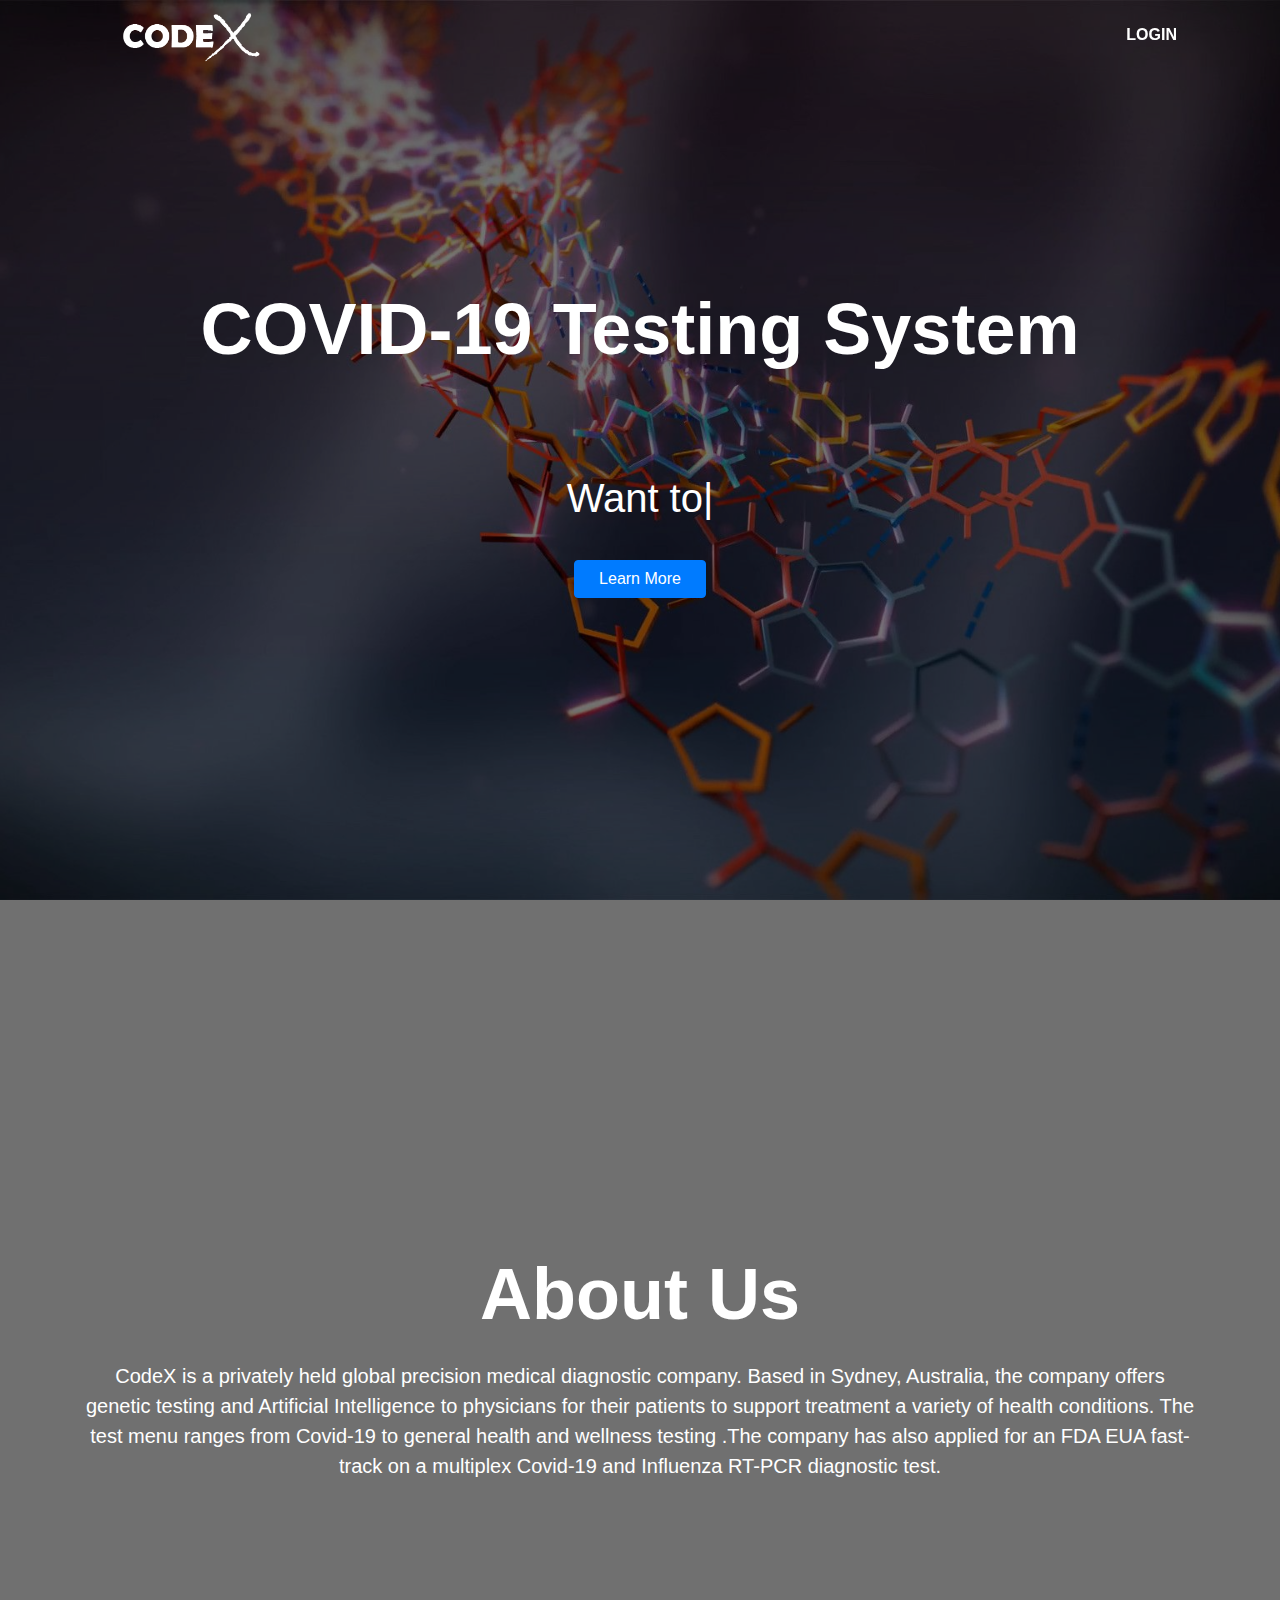
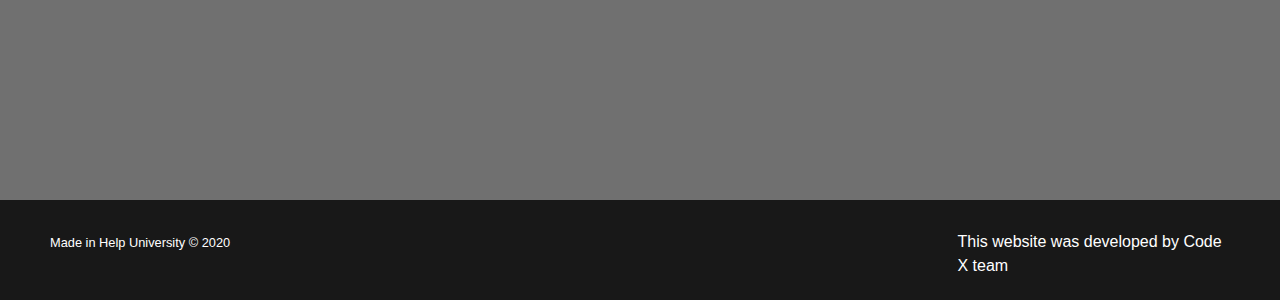
<file: bit216/index.html>
<!DOCTYPE html>
<html lang="en">
<head>

    <!-- Meta charset attribute -->
    <meta charset="utf-8">

    <title>Home</title>

    <!-- Viewports for responsive web design -->
    <meta content="width=device-width, initial-scale=1.0" name="viewport">

    <!-- Define keywords and descriptions that may help from a search engine`s perspective -->
    <meta content="Find The Property" name="keywords">
    <meta content="find the property system" name="description">

    <!-- Favicon -->
    <link href="img/codeX.png" rel="icon">

    <!-- This is a favicon used for Apple device -->
    <link href="img/codeX.png" rel="apple-touch-icon">

    <!-- Bootstrap CSS File -->
    <link href="lib/bootstrap/css/bootstrap.min.css" rel="stylesheet">

    <!-- Libraries CSS Files -->
    <link href="lib/font-awesome/css/font-awesome.min.css" rel="stylesheet">
    <link href="lib/animate/animate.min.css" rel="stylesheet">
    <link href="lib/ionicons/css/ionicons.min.css" rel="stylesheet">
    <link href="lib/owlcarousel/assets/owl.carousel.min.css" rel="stylesheet">
    <link href="lib/lightbox/css/lightbox.min.css" rel="stylesheet">

    <!-- Main Stylesheet File -->
    <link href="css/style.css" rel="stylesheet">

    <script type="text/javascript"> 
        window.history.forward(); 
        function noBack() { 
            window.history.forward(); 
        } 
    </script> 


</head>

<body id="page-top">

<!--/ Nav Bar /-->
<nav class="navbar navbar-b navbar-trans navbar-expand-md fixed-top" id="mainNav">
    <div class="container">
        <img src="img/logo_main.png" style="width:200px;height:70px" class="nav-link js-scroll active" href="#home">
        <button class="navbar-toggler collapsed" type="button" data-toggle="collapse" data-target="#navbarDefault"
                aria-controls="navbarDefault" aria-expanded="false" aria-label="Toggle navigation">
            <span></span>
            <span></span>
            <span></span>
        </button>
        <div class="navbar-collapse collapse justify-content-end" id="navbarDefault">
            <ul class="navbar-nav">
                
                <li class="nav-item">
                    <a class="nav-link js-scroll active" data-toggle="modal" data-target="#loginModal">
                        Login </a>
                </li>
            </ul>
        </div>
    </div>
</nav>
<!--/ Nav End /-->

<!-- The modal for login-->

<div class="modal fade" id="loginModal" tabindex="-1" role="dialog" aria-labelledby="exampleModalLabel"
     aria-hidden="true">
    <div class="modal-dialog" role="document">
        <div class="modal-content">
            <div class="modal-header">
                <h5 class="modal-title" id="exampleModalLabel"><b>Login</b></h5>
                <button type="button" class="close" data-dismiss="modal" aria-label="Close">
                    <span aria-hidden="true">&times;</span>
                </button>
            </div>
            <form method="post" action="CodeLogin.php">
                <div class="modal-body">
                    <div class="form-group">
                        <div>
                            &nbsp;
                        </div>

                        <label class="col-form-label">Username:</label>
                        <input type="text" class="form-control" name="username"/>
                    </div>
                    <div class="form-group">
                        <label class="col-form-label">Password:</label>
                        <input type="password" class="form-control" name="password"/>
                    </div>

                </div>
                <div class="modal-footer">
                    <button type="submit" name="login" class="button button-a button-big button-rouded"><b>Login</b>
                    </button>
                </div>
            </form>
        </div>
    </div>
</div>

<!--/ Intro Skew Star /-->
<!-- To edit typing animation /-->
<div id="home" class="intro route bg-image" style="background-image: url(img/dna.jpg)">
    <div class="overlay-itro"></div>
    <div class="intro-content display-table">
        <div class="table-cell">
            <div class="container">
                <!--<p class="display-6 color-d">Hello, world!</p>-->
                <h1 class="intro-title mb-4">
                    COVID-19 Testing System</h1>

                <br><br><br>
                <p class="intro-subtitle"><span
                        class="text-slider-items">Want to test yourself for COVID-19? </span><strong
                        class="text-slider"></strong></p>
                <p class="pt-3"><a class="btn btn-primary btn js-scroll px-4" href="#about" role="button">Learn More</a>
                </p>
            </div>
        </div>
    </div>
</div>
<!--/ Intro Skew End /-->

<!--/ About Us Page /-->
<div id="about" class="intro route bg-image" style="background-image: url(img/SCBG.jpg)">
    <div class="overlay-itro"></div>
    <div class="intro-content display-table">
        <div class="table-cell">
            <div class="container">
                <!--<p class="display-6 color-d">Hello, world!</p>-->
                <br><br>
                <h1 class="intro-title mb-4">About Us</h1>

                <p class=lead><b>

                    CodeX is a privately held global precision medical diagnostic company. Based in Sydney, Australia,
                    the company offers genetic testing and Artificial Intelligence to physicians for their patients to
                    support treatment a variety of health conditions. The test menu ranges from Covid-19 to general
                    health and wellness testing .The company has also applied for an FDA EUA fast-track on a multiplex
                    Covid-19 and Influenza RT-PCR diagnostic test.
                </b></p>
            </div>
        </div>
    </div>
</div>

<!--/ About Us Page End /-->


<footer id="main-footer">
    <div class="row">
        <div class="col-9">
            <small>Made in Help University &copy; 2020</small>
        </div>

        <div class="col-3">
            <p>This website was developed by Code X team</p>
        </div>

    </div>
</footer>
</section>
<!--/ Section Contact-footer End /-->

<a href="#" class="back-to-top"><i class="fa fa-chevron-up"></i></a>
<div id="preloader"></div>

<!-- JavaScript Libraries -->
<script src="lib/jquery/jquery.min.js"></script>
<script src="lib/jquery/jquery-migrate.min.js"></script>
<script src="lib/popper/popper.min.js"></script>
<script src="lib/bootstrap/js/bootstrap.min.js"></script>
<script src="lib/easing/easing.min.js"></script>
<script src="lib/counterup/jquery.waypoints.min.js"></script>
<script src="lib/counterup/jquery.counterup.js"></script>
<script src="lib/owlcarousel/owl.carousel.min.js"></script>
<script src="lib/lightbox/js/lightbox.min.js"></script>
<script src="lib/typed/typed.min.js"></script>
<!-- Contact Form JavaScript File -->
<script src="contactform/contactform.js"></script>

<!-- Template Main Javascript File -->
<script src="js/main.js"></script>

</body>
</html>
</file>
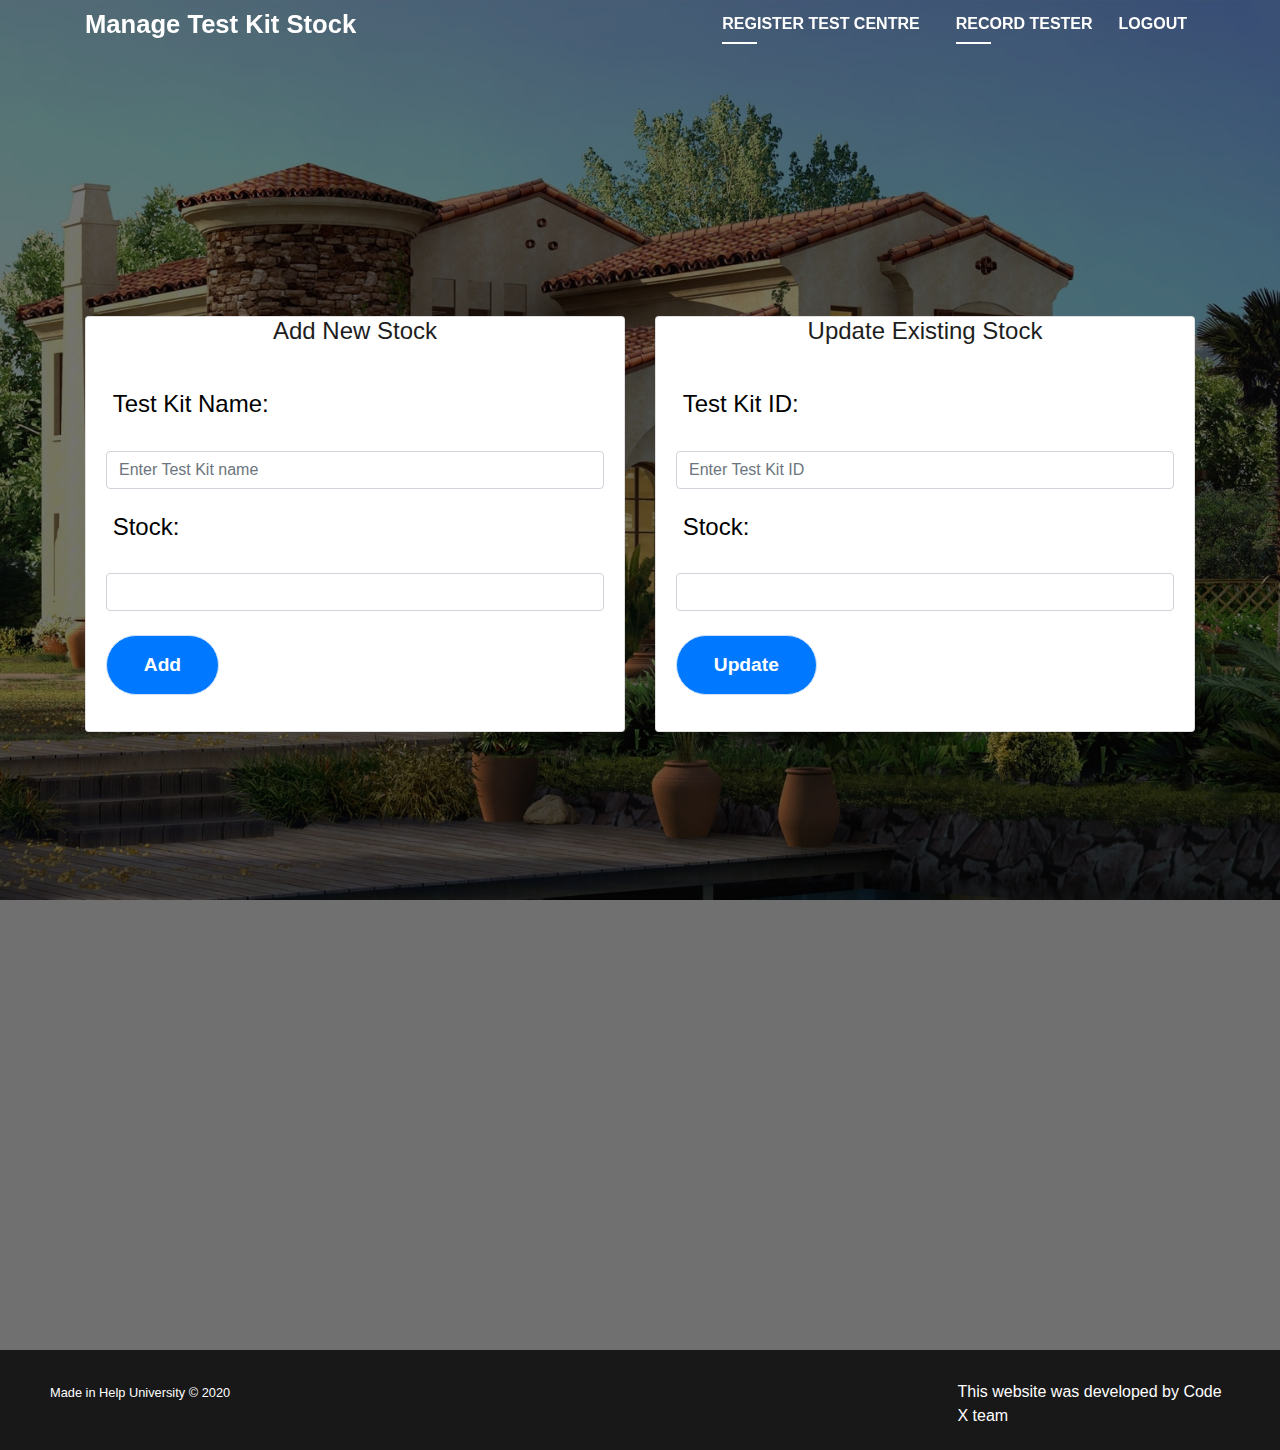
<file: bit216/manageTestKit.html>
<?php
session_start();
$appealRejections = $_SESSION['findUser'];
?>

<!DOCTYPE html>
<html lang="en">
<head>
    <meta charset="utf-8">

    <title>Manage Test Kit Stock</title>
    <meta content="width=device-width, initial-scale=1.0" name="viewport">
    <meta content="" name="keywords">
    <meta content="" name="description">

    <!-- Favicons -->
    <link href="img/favicon.png" rel="icon">
    <link href="img/apple-touch-icon.png" rel="apple-touch-icon">

    <!-- Bootstrap CSS File -->
    <link href="lib/bootstrap/css/bootstrap.min.css" rel="stylesheet">

    <!-- Libraries CSS Files -->
    <link href="lib/font-awesome/css/font-awesome.min.css" rel="stylesheet">
    <link href="lib/animate/animate.min.css" rel="stylesheet">
    <link href="lib/ionicons/css/ionicons.min.css" rel="stylesheet">
    <link href="lib/owlcarousel/assets/owl.carousel.min.css" rel="stylesheet">
    <link href="lib/lightbox/css/lightbox.min.css" rel="stylesheet">

    <!-- Main Stylesheet File -->
    <link href="css/style.css" rel="stylesheet">

</head>

<body id="page-top">

<!--/ Nav Star /-->
<nav class="navbar navbar-b navbar-trans navbar-expand-md fixed-top" id="mainNav">
    <div class="container">
        <a class="navbar-brand js-scroll" href="manageTestKit.html">Manage Test Kit Stock</a>
        <button class="navbar-toggler collapsed" type="button" data-toggle="collapse" data-target="#navbarDefault"
                aria-controls="navbarDefault" aria-expanded="false" aria-label="Toggle navigation">
            <span></span>
            <span></span>
            <span></span>
        </button>
        <div class="navbar-collapse collapse justify-content-end" id="navbarDefault">
            <ul class="navbar-nav">
                <li class="nav-item">
                    <a class="nav-link active" href="registerTestCentre.php">Register Test Centre</a>
                </li>
                <li class="nav-item dropdown">
                    <a class="nav-link active" href="recordTester.html">Record Tester</a>
                </li>
                <a class="nav-link" href="index.html"><span class="sr-only"></span>Logout</a>
                </li>

            </ul>
        </div>
    </div>
</nav>

<div id="home" class="intro2 route bg-image" style="background-image: url(img/House_Bg.jpg)">


    <div class="overlay-itro"></div>
    <div class="container">
        <div class="row">
            <div class="col-1"></div>
            <div class="col-10">

                <blockquote class="blockquote text-center">
                    <b style="font-size:500%; text-align: center; visibility: hidden">Manage Test Kit Stock</b>
                </blockquote>
            </div>
        </div>
    </div>


    <div class="container">

        <div class="row">
            <div class="col-md-6">
                <div class="card">
                    <h4 style="text-align: center">Add New Stock</h4>
                    <div class="card-body">
                        <p class="card-text">
                        <form method="POST" action="CodeManage.php">
                            <h4 style="color:black;"> &nbsp;Test Kit Name:</h4><br>
                            <input type="text" class="form-control" id=testKitName name="testKitName"
                                   placeholder="Enter Test Kit name" required/>
                            <br>
                            <h4 style="color:black;"> &nbsp;Stock:</h4><br>
                            <input type="number" class="form-control" id=testKitStock name="testKitStock"
                                   required/>
                            <br>
                        <button type="submit" id="add" name="add" value="add" class="button button-a button-big button-rouded"><b>Add</b></button>
                        </form>
                        </p>
                    </div>
                </div>
            </div>

            <div class="col-6">
                <div class="card">
                    <h4 style="text-align: center">Update Existing Stock</h4>
                    <div class="card-body">
                        <p class="card-text">
                        <form method="POST" action="CodeManage.php">
                            <h4 style="color:black;"> &nbsp;Test Kit ID:</h4><br>
                            <input type="text" class="form-control" id=testKitID name="testKitID"
                                   placeholder="Enter Test Kit ID" required/>
                            <br>
                            <h4 style="color:black;"> &nbsp;Stock:</h4><br>
                            <input type="number" class="form-control" id=testKitStock name="testKitStock"
                                   required/>
                            <br>
                        <button type="submit" name="update" id="update" value="update" class="button button-a button-big button-rouded"><b>Update</b></button>
                        </form>
                        </p>
                    </div>
                </div>
            </div>
        </div>

    </div>
</div>


<script src="lib/jquery/jquery.min.js"></script>
<script src="lib/jquery/jquery-migrate.min.js"></script>
<script src="lib/popper/popper.min.js"></script>
<script src="lib/bootstrap/js/bootstrap.min.js"></script>
<script src="lib/easing/easing.min.js"></script>
<script src="lib/counterup/jquery.waypoints.min.js"></script>
<script src="lib/counterup/jquery.counterup.js"></script>
<script src="lib/owlcarousel/owl.carousel.min.js"></script>
<script src="lib/lightbox/js/lightbox.min.js"></script>
<script src="lib/typed/typed.min.js"></script>
<!-- Contact Form JavaScript File -->
<script src="contactform/contactform.js"></script>

<!-- Template Main Javascript File -->
<script src="js/main.js"></script>
<!-- JavaScript Confirm-->
<script type="text/javascript">
    function fnConfirm() {
        var objAddress = document.getElementById("address");

        if (objAddress.value == "") {
            alert("Enter Test Centre Name..!!");
            objMonthlyRequired.focus();
            return false;
        } else {
            alert("Succeed to set up New Residence")
        }

    }
</script>

<footer id="main-footer">
    <div class="row">
        <div class="col-9">
            <small>Made in Help University &copy; 2020</small>
        </div>

        <div class="col-3">
            <p>This website was developed by Code X team</p>
        </div>

    </div>
</footer>


</body>
</html>
</file>
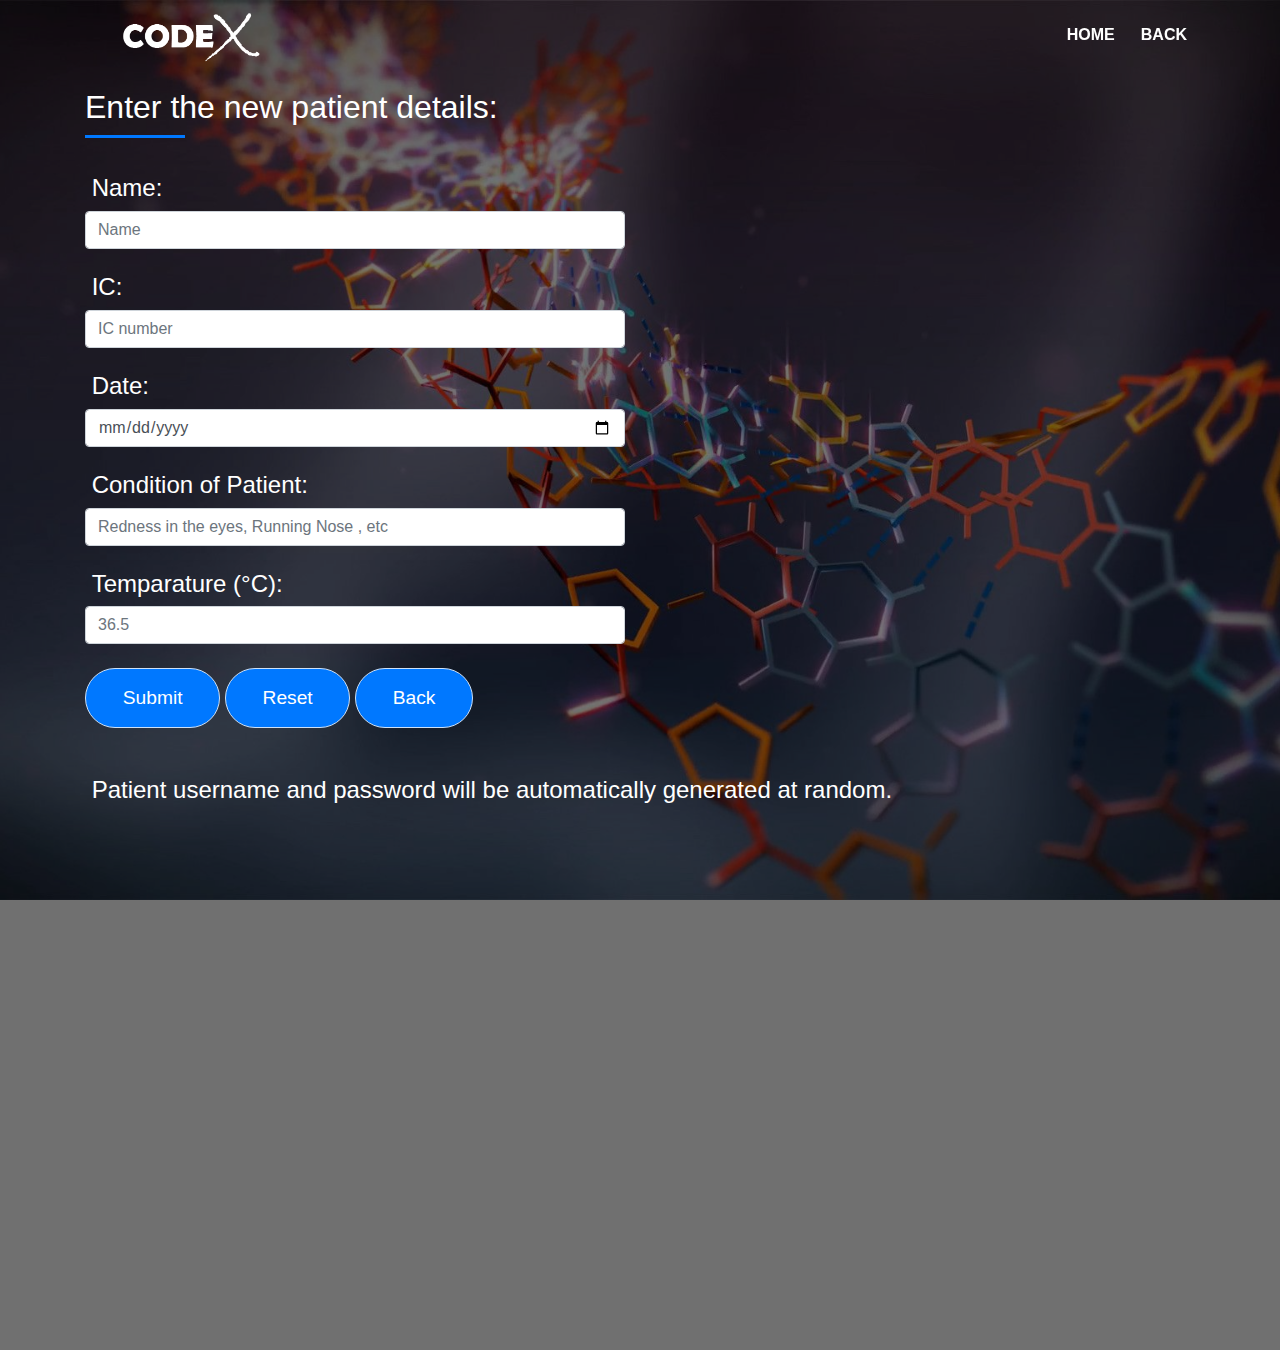
<file: bit216/recordNewTest.html>
<!DOCTYPE html>
<html lang="en">
<head>
  <meta charset="utf-8">
  
  <title>Record New Test</title>
  <meta content="width=device-width, initial-scale=1.0" name="viewport">
  <meta content="" name="keywords">
  <meta content="" name="description">

  <!-- Favicons -->
  <link href="img/favicon.png" rel="icon">
  <link href="img/apple-touch-icon.png" rel="apple-touch-icon">

  <!-- Bootstrap CSS File -->
  <link href="lib/bootstrap/css/bootstrap.min.css" rel="stylesheet">

  <!-- Libraries CSS Files -->
  <link href="lib/font-awesome/css/font-awesome.min.css" rel="stylesheet">
  <link href="lib/animate/animate.min.css" rel="stylesheet">
  <link href="lib/ionicons/css/ionicons.min.css" rel="stylesheet">
  <link href="lib/owlcarousel/assets/owl.carousel.min.css" rel="stylesheet">
  <link href="lib/lightbox/css/lightbox.min.css" rel="stylesheet">

  <!-- Main Stylesheet File -->
  <link href="css/style.css" rel="stylesheet">

</head>

<body id="page-top">

  <!--/ Nav Star /-->
  <nav class="navbar navbar-b navbar-trans navbar-expand-md fixed-top" id="mainNav">
    <div class="container">
      <img src="img/logo_main.png" style="width:200px;height:70px" class="nav-link js-scroll active" href="#home">
      <button class="navbar-toggler collapsed" type="button" data-toggle="collapse" data-target="#navbarDefault"
        aria-controls="navbarDefault" aria-expanded="false" aria-label="Toggle navigation">
        <span></span>
        <span></span>
        <span></span>
      </button>
      <div class="navbar-collapse collapse justify-content-end" id="navbarDefault">
        <ul class="navbar-nav">
          <li class="nav-item">
            <a class="nav-link active" href="index.html">Home</a>
          </li>
         
        <a class="nav-link" href="testerInterface.html"><span class="sr-only"></span>Back</a>
              </li>

          </ul>
      </div>
    </div>
  </nav>
  
  <div id="home" class="intro2 route bg-image" style="background-image: url(img/dna.jpg)">


    <div class="overlay-itro"></div>
   
        
              <div class="container">
                
      <div class="row">
        <div class="col-sm-12">
          <div class="contact-mf">
            <!--<div id="contact" class="box-shadow-full">-->
              <div class="row">
                <div class="col-md-6">
                  <div class="title-box-2">
                    <br>
                    <h5 style="color:white;" class="title-left">
                      Enter the new patient details:
                    </h5>
                  </div>
                  <form method="POST" action="addNewResidence.php">
                      	<h4 style="color:white;"> &nbsp;Name:</h4>
                      	<input type="text"  class="form-control" id=patientName name="patientName" placeholder="Name"  required/>

                    	<br>
                 		<h4 style="color:white;"> &nbsp;IC:</h4>
                        <input type="text"  class="form-control" id=ic name="ic" placeholder="IC number" size="12" required/>
                      	
                        <br>
                 		<h4 style="color:white;"> &nbsp;Date:</h4>
                 		<input type="date" class="form-control" id="date" name="date" required/>

                        
                        <br>
                        <h4 style="color:white;"> &nbsp;Condition of Patient:</h4>
                        <input type="text"  class="form-control" id=condition name="condition" placeholder="Redness in the eyes, Running Nose , etc"   required/>

                        <br>
                        <h4 style="color:white;"> &nbsp;Temparature (°C):</h4>
                        <input type="text"  class="form-control" id=temparature name="temparature" placeholder="36.5"  required/>

                        <br>
                        <input type="submit" name="submit" value="Submit"  onclick=fnConfirm() id="generate" class="button button-a button-big button-rouded">

                        <input type="reset" value="Reset" class="button button-a button-big button-rouded">
                        	
                        <a onClick="history.go(-1)"type="back"  class="button button-a button-big button-rouded">Back</a>
                    </form>
                      </div>
                    </div>
                  </div>
                  <br><br>
                  <h4 style="color:white;"> &nbsp;Patient username and password will be automatically generated at random.</h4>
                </div>
              </div>
            </div>
          </div>
        </div>



  <!-- JavaScript Libraries -->
  <script src="lib/jquery/jquery.min.js"></script>
  <script src="lib/jquery/jquery-migrate.min.js"></script>
  <script src="lib/popper/popper.min.js"></script>
  <script src="lib/bootstrap/js/bootstrap.min.js"></script>
  <script src="lib/easing/easing.min.js"></script>
  <script src="lib/counterup/jquery.waypoints.min.js"></script>
  <script src="lib/counterup/jquery.counterup.js"></script>
  <script src="lib/owlcarousel/owl.carousel.min.js"></script>
  <script src="lib/lightbox/js/lightbox.min.js"></script>
  <script src="lib/typed/typed.min.js"></script>
  <!-- Contact Form JavaScript File -->
  <script src="contactform/contactform.js"></script>

  <!-- Template Main Javascript File -->
  <script src="js/main.js"></script>
  <!-- JavaScript Confirm-->
  <script type="text/javascript">
  function fnConfirm(){
    var objAddress = document.getElementById("address");
    var objNumUnits = document.getElementById("numUnits");
    var objSizePerUnit = document.getElementById("sizePerUnit");
    var objMonthlyRental = document.getElementById("monthlyRental");

    if(objAddress.value == ""){
        alert("Enter the Address..!!");
        objMonthlyRequired.focus();
        return false;
    }
    else if(objNumUnits.value == ""){
        alert("Enter the Num Units..!!");
        objYearlyRequired.focus();
        return false;
    }
    else if(objSizePerUnit.value == ""){
        alert("Enter the Size Per Unit..!!");
        objYearlyRequired.focus();
        return false;
    }
    else if(objMonthlyRental.value == ""){
        alert("Enter the Monthly Rental..!!");
        objMonthlyRental.focus();
        return false;
    }
    else{
      alert("Succeed to set up New Residence")
    }
   
  }
  </script>



</body>
</html>
</file>
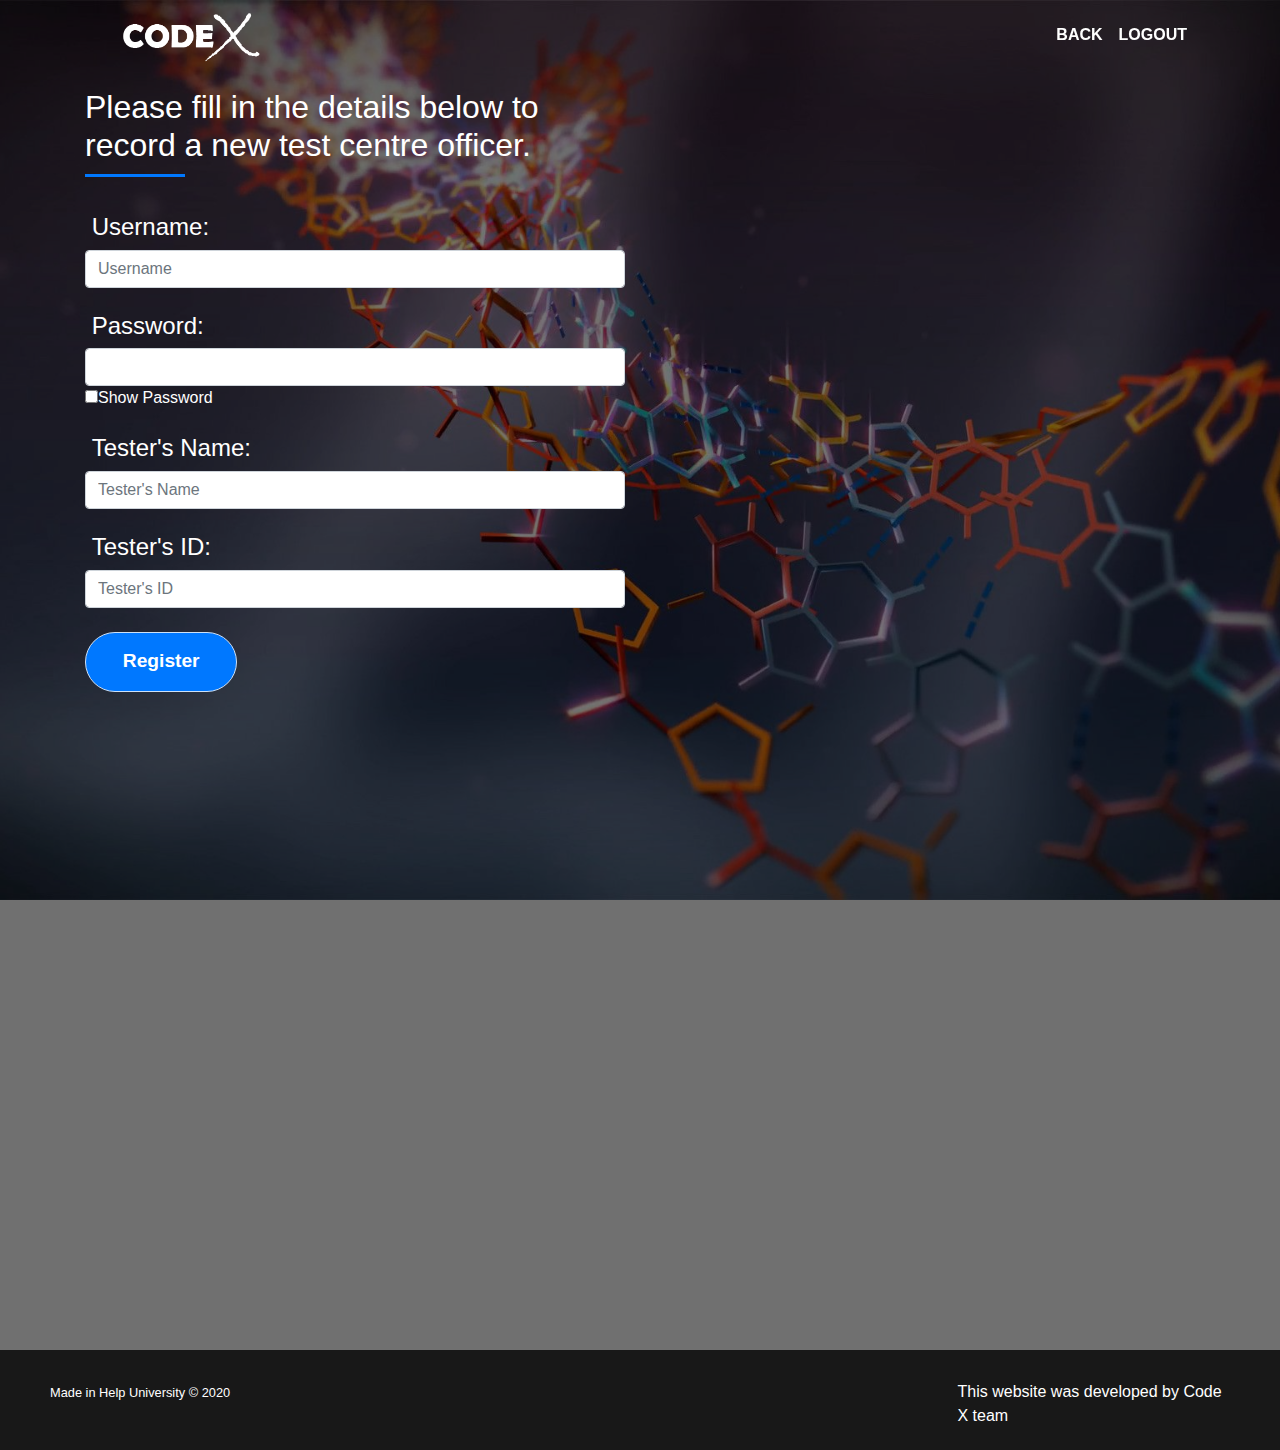
<file: bit216/recordTester.html>
<?php
session_start();
?>

<!DOCTYPE html>
<html lang="en">
<head>
    <meta charset="utf-8">

    <title>Record New Tester</title>
    <meta content="width=device-width, initial-scale=1.0" name="viewport">
    <meta content="" name="keywords">
    <meta content="" name="description">

    <!-- Favicons -->
    <link href="img/codeX.png" rel="icon">
    <link href="img/codeX.png" rel="apple-touch-icon">

    <!-- Bootstrap CSS File -->
    <link href="lib/bootstrap/css/bootstrap.min.css" rel="stylesheet">

    <!-- Libraries CSS Files -->
    <link href="lib/font-awesome/css/font-awesome.min.css" rel="stylesheet">
    <link href="lib/animate/animate.min.css" rel="stylesheet">
    <link href="lib/ionicons/css/ionicons.min.css" rel="stylesheet">
    <link href="lib/owlcarousel/assets/owl.carousel.min.css" rel="stylesheet">
    <link href="lib/lightbox/css/lightbox.min.css" rel="stylesheet">

    <!-- Main Stylesheet File -->
    <link href="css/style.css" rel="stylesheet">

    <script type="text/javascript"> 
        window.history.forward(); 
        function noBack() { 
            window.history.forward(); 
        } 
    </script> 

    <script>
        function myFunction() {
          var x = document.getElementById("password");
          if (x.type === "password") {
            x.type = "text";
          } else {
            x.type = "password";
          }
        }
        </script>

</head>

<body id="page-top">

<!--/ Nav Star /-->
<nav class="navbar navbar-b navbar-trans navbar-expand-md fixed-top" id="mainNav">
    <div class="container">
        <img src="img/logo_main.png" style="width:200px;height:70px" class="nav-link js-scroll active" href="#home">
        <button class="navbar-toggler collapsed" type="button" data-toggle="collapse" data-target="#navbarDefault"
                aria-controls="navbarDefault" aria-expanded="false" aria-label="Toggle navigation">
            <span></span>
            <span></span>
            <span></span>
        </button>
        <div class="navbar-collapse collapse justify-content-end" id="navbarDefault">
            <ul class="navbar-nav">
                
                <li>
                <a class="nav-link" href="managerInterface.php"><span class="sr-only"></span>Back</a>
                </li>
                <li>
                <a class="nav-link" href="logout.php"><span class="sr-only"></span>Logout</a>
                </li>

            </ul>
        </div>
    </div>
</nav>

<div id="home" class="intro2 route bg-image" style="background-image: url(img/dna.jpg)">


    <div class="overlay-itro"></div>


    <div class="container">

        <div class="row">
            <div class="col-sm-12">
                <div class="contact-mf">
                    <!--<div id="contact" class="box-shadow-full">-->
                    <div class="row">
                        <div class="col-md-6">
                            <div class="title-box-2">
                                <br>
                                <h5 style="color:white;" class="title-left">
                                    Please fill in the details below to record a new test centre officer.
                                </h5>
                            </div>
                            <form method="POST" action="CodeRecordOfficer.php">
                                <h4 style="color:white;"> &nbsp;Username:</h4>
                                <input type="text" class="form-control" id=username name="username"
                                       placeholder="Username" required/>
                                <br>
                                <h4 style="color:white;"> &nbsp;Password:</h4>
                                <input type="password" minlength="8" class="form-control" id=password name="password"
                                       required/>

                                       <input type="checkbox" onclick="myFunction()">Show Password</input>

                                       <br>
                                <br>
                                <h4 style="color:white;"> &nbsp;Tester's Name:</h4>
                                <input type="text" class="form-control" id=name name="name"
                                       placeholder="Tester's Name" required/>
                                <br>
                                <h4 style="color:white;"> &nbsp;Tester's ID:</h4>
                                <input type="text" class="form-control" id=id name="id"
                                       placeholder="Tester's ID" minlength="10" maxlength="12" required/>
                                <br>

                                <button type="submit" id="register" name="register"
                                        class="button button-a button-big button-rouded"><b>Register</b></button>
                            </form>
                        </div>
                    </div>
                </div>
            </div>
        </div>
    </div>
</div>
</div>

<!-- JavaScript Libraries -->
<script src="lib/jquery/jquery.min.js"></script>
<script src="lib/jquery/jquery-migrate.min.js"></script>
<script src="lib/popper/popper.min.js"></script>
<script src="lib/bootstrap/js/bootstrap.min.js"></script>
<script src="lib/easing/easing.min.js"></script>
<script src="lib/counterup/jquery.waypoints.min.js"></script>
<script src="lib/counterup/jquery.counterup.js"></script>
<script src="lib/owlcarousel/owl.carousel.min.js"></script>
<script src="lib/lightbox/js/lightbox.min.js"></script>
<script src="lib/typed/typed.min.js"></script>
<!-- Contact Form JavaScript File -->
<script src="contactform/contactform.js"></script>

<!-- Template Main Javascript File -->
<script src="js/main.js"></script>


<footer id="main-footer">
    <div class="row">
        <div class="col-9">
            <small>Made in Help University &copy; 2020</small>
        </div>

        <div class="col-3">
            <p>This website was developed by Code X team</p>
        </div>

    </div>
</footer>


</body>
</html>
</file>
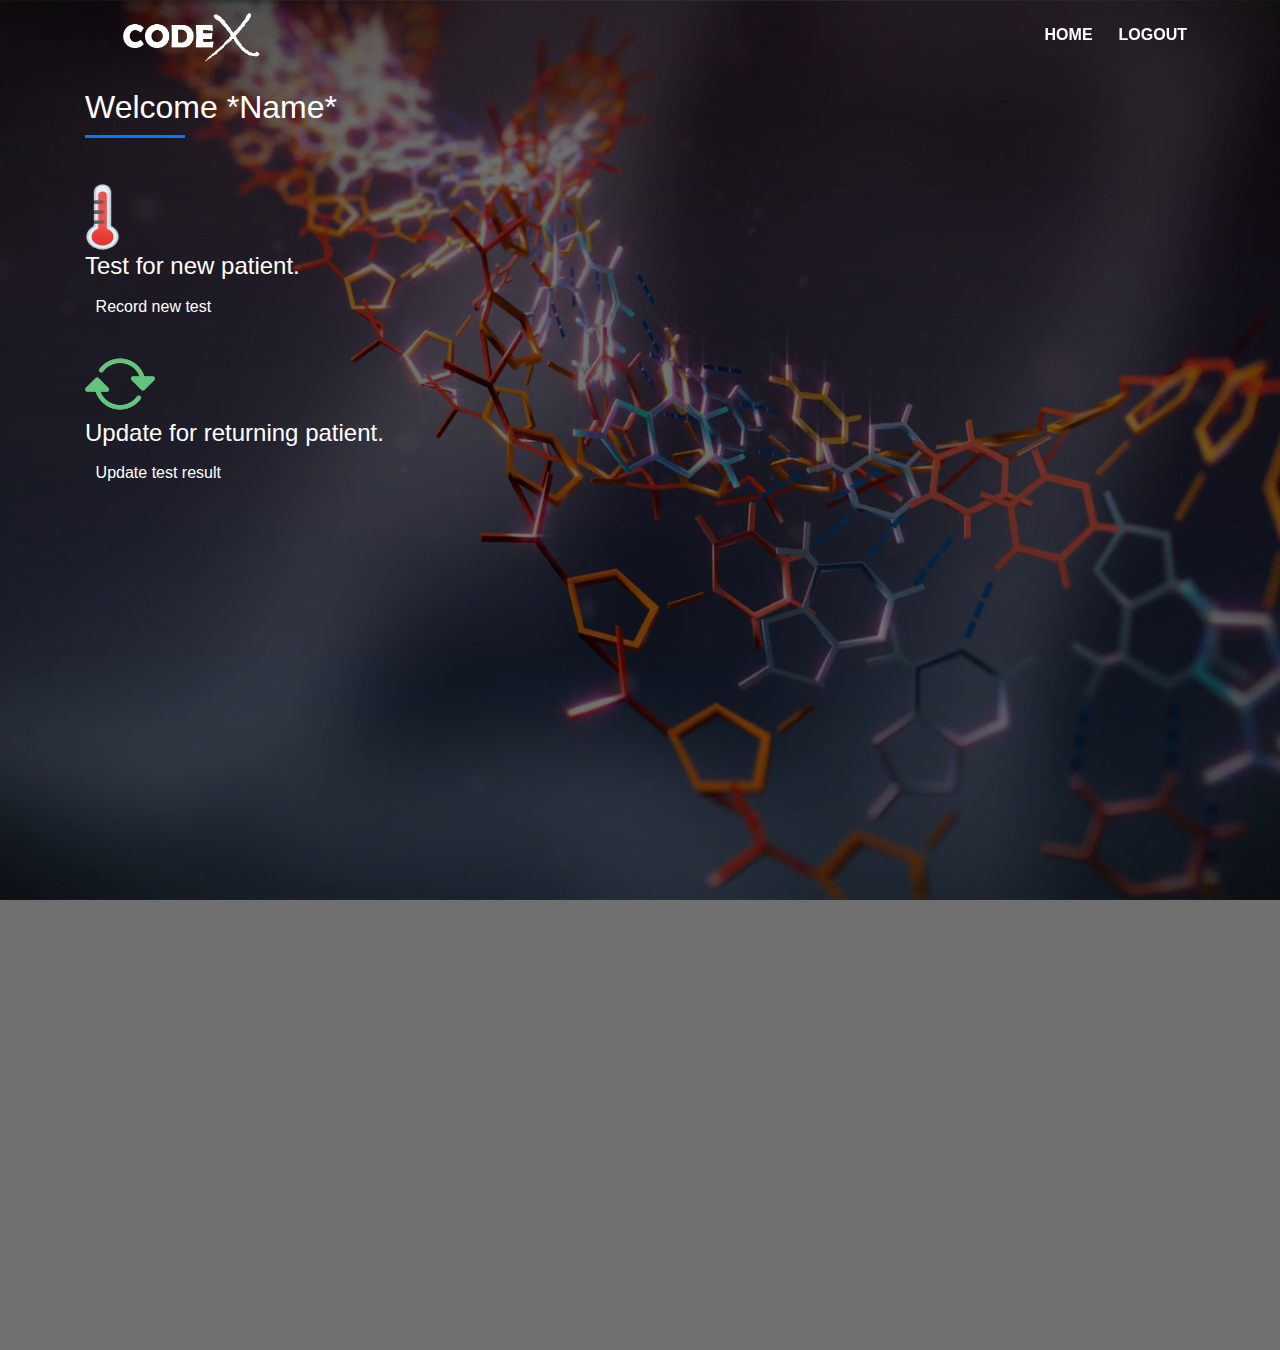
<file: bit216/testerInterface.html>
<!DOCTYPE html>
<html lang="en">
<head>
  <meta charset="utf-8">
  
  <title>Tester Interface</title>
  <meta content="width=device-width, initial-scale=1.0" name="viewport">
  <meta content="" name="keywords">
  <meta content="" name="description">

  <!-- Favicons -->
  <link href="img/favicon.png" rel="icon">
  <link href="img/apple-touch-icon.png" rel="apple-touch-icon">

  <!-- Bootstrap CSS File -->
  <link href="lib/bootstrap/css/bootstrap.min.css" rel="stylesheet">

  <!-- Libraries CSS Files -->
  <link href="lib/font-awesome/css/font-awesome.min.css" rel="stylesheet">
  <link href="lib/animate/animate.min.css" rel="stylesheet">
  <link href="lib/ionicons/css/ionicons.min.css" rel="stylesheet">
  <link href="lib/owlcarousel/assets/owl.carousel.min.css" rel="stylesheet">
  <link href="lib/lightbox/css/lightbox.min.css" rel="stylesheet">

  <!-- Main Stylesheet File -->
  <link href="css/style.css" rel="stylesheet">

</head>

<body id="page-top">

  <!--/ Nav Star /-->
  <nav class="navbar navbar-b navbar-trans navbar-expand-md fixed-top" id="mainNav">
    <div class="container">
      <img src="img/logo_main.png" style="width:200px;height:70px" class="nav-link js-scroll active" href="#home">
      <button class="navbar-toggler collapsed" type="button" data-toggle="collapse" data-target="#navbarDefault"
        aria-controls="navbarDefault" aria-expanded="false" aria-label="Toggle navigation">
        <span></span>
        <span></span>
        <span></span>
      </button>
      <div class="navbar-collapse collapse justify-content-end" id="navbarDefault">
        <ul class="navbar-nav">
          <li class="nav-item">
            <a class="nav-link active" href="index.html">Home</a>
          </li>
         
        <a class="nav-link" href="index.html"><span class="sr-only"></span>Logout</a>
              </li>

          </ul>
      </div>
    </div>
  </nav>
  
  <div id="home" class="intro2 route bg-image" style="background-image: url(img/dna.jpg)">


    <div class="overlay-itro"></div>
   
        
              <div class="container">
                
      <div class="row">
        <div class="col-sm-12">
          <div class="contact-mf">
            <!--<div id="contact" class="box-shadow-full">-->
              <div class="row">
                <div class="col-md-6">
                  <div class="title-box-2">
                    <br>
                    <h5 style="color:white;" class="title-left">
                      Welcome *Name*
                    </h5>
                    <br><br>
                    <img src="img/thermometer.png" style="width:35px;height:70px">
                    <h4 style="color: white; ">Test for new patient.</h4>
                    <a href="recordNewTest.html" class="button"> Record new test </a>

                    <br><br>
                    <img src="img/update.png" style="width:70px;height:70px">
                    <h4 style="color: white; ">Update for returning patient.</h4>
                    <a href="recordNewTest.html" class="button"> Update test result</a>
                 		 </div>
                      </div>
                    </div>
                  </div>
                  <br><br>
                  <h4 style="color:white;"> </h4>




                </div>
              </div>
            </div>
          </div>
        </div>



  <!-- JavaScript Libraries -->
  <script src="lib/jquery/jquery.min.js"></script>
  <script src="lib/jquery/jquery-migrate.min.js"></script>
  <script src="lib/popper/popper.min.js"></script>
  <script src="lib/bootstrap/js/bootstrap.min.js"></script>
  <script src="lib/easing/easing.min.js"></script>
  <script src="lib/counterup/jquery.waypoints.min.js"></script>
  <script src="lib/counterup/jquery.counterup.js"></script>
  <script src="lib/owlcarousel/owl.carousel.min.js"></script>
  <script src="lib/lightbox/js/lightbox.min.js"></script>
  <script src="lib/typed/typed.min.js"></script>
  <!-- Contact Form JavaScript File -->
  <script src="contactform/contactform.js"></script>

  <!-- Template Main Javascript File -->
  <script src="js/main.js"></script>
  <!-- JavaScript Confirm-->
  <script type="text/javascript">
  function fnConfirm(){
    var objAddress = document.getElementById("address");
    var objNumUnits = document.getElementById("numUnits");
    var objSizePerUnit = document.getElementById("sizePerUnit");
    var objMonthlyRental = document.getElementById("monthlyRental");

    if(objAddress.value == ""){
        alert("Enter the Address..!!");
        objMonthlyRequired.focus();
        return false;
    }
    else if(objNumUnits.value == ""){
        alert("Enter the Num Units..!!");
        objYearlyRequired.focus();
        return false;
    }
    else if(objSizePerUnit.value == ""){
        alert("Enter the Size Per Unit..!!");
        objYearlyRequired.focus();
        return false;
    }
    else if(objMonthlyRental.value == ""){
        alert("Enter the Monthly Rental..!!");
        objMonthlyRental.focus();
        return false;
    }
    else{
      alert("Succeed to set up New Residence")
    }
   
  }
  </script>



</body>
</html>
</file>
<file: bit216/css/style.css>
/*
  Theme Name: DevFolio
  Theme URL: https://bootstrapmade.com/devfolio-bootstrap-portfolio-html-template/
  Author: BootstrapMade.com
  License: https://bootstrapmade.com/license/
*/

/*======================================
//--//-->   STYLES GENERALES
======================================*/

body {
  background-color: #f5f5f5;
  color: #4e4e4e;
}

h1,
h2,
h3,
h4,
h5,
h6 {
  color: #1e1e1e;
}

a {
  color: #FFFFFF;
  transition: all 0.5s ease-in-out;
}

a:hover {
  color: #fffb00;
  text-decoration: none;
  transition: all 0.5s ease-in-out;
}

textarea {
    width: 300px;
    height: 300px;
}

.p-r {
  position: relative;
}

.color-a {
  color: #0078ff;
}

.color-d {
  color: #f5f5f5;
}

.color-text-a {
  color: #4e4e4e;
}

.box-shadow,
.paralax-mf,
.service-box,
.work-box,
.card-blog {
  box-shadow: 0 13px 8px -10px rgba(0, 0, 0, 0.1);
}

.box-shadow-a,
.button:hover {
  box-shadow: 0 0 0 4px #cde1f8;
}

.display-5 {
  font-size: 2.5rem;
  font-weight: 300;
  line-height: 1.1;
}

.display-6 {
  font-size: 2rem;
  font-weight: 300;
  line-height: 1.1;
}

.avatar {
  width: 32px;
  height: 32px;
  margin-right: 4px;
  overflow: hidden;
}


.bg-image {
  background-repeat: no-repeat;
  background-attachment: fixed;
  background-size: cover;
  background-position: center center;
}

.overlay-mf {
  background-color: #813a11;
}

.overlay-mf {
  position: absolute;
  top: 0;
  left: 0px;
  padding: 0;
  height: 100%;
  width: 100%;
  opacity: .7;
}

.paralax-mf {
  position: relative;
  padding: 8rem 0;
}

.display-table {
  width: 100%;
  height: 100%;
  display: table;
}

.table-cell {
  display: table-cell;
  vertical-align: middle;
}

/*--/ Sections /--*/

.sect-4 {
  padding: 4rem 0;
}

.sect-pt4 {
  padding-top: 4rem;
}

.sect-mt4 {
  margin-top: 4rem;
}

/*--/ Title s /--*/

.title-s {
  font-weight: 600;
  color: #1e1e1e;
  font-size: 1.1rem;
}

/*--/ Title A /--*/

.title-box {
  margin-bottom: 4rem;
}

#largeInput
{
    height:200px;
    font-size:14pt;
}

.title-a {
  font-size: 3rem;
  font-weight: bold;
  text-transform: uppercase;
}

.subtitle-a {
  color: #4e4e4e;
}

.line-mf {
  width: 40px;
  height: 5px;
  background-color: #0078ff;
  margin: 0 auto;
}

/*--/ Title Left /--*/

.title-box-2 {
  margin-bottom: 3rem;
}

.title-left {
  font-size: 2rem;
  position: relative;
}

.title-left:before {
  content: '';
  position: absolute;
  height: 3px;
  background-color: #0078ff;
  width: 100px;
  bottom: -12px;
}

/*------/ Box /------*/

.box-pl2 {
  padding-left: 2rem;
}

.box-shadow-full {
  padding: 3rem 1.25rem;
  position: relative;
  background-color: rgb(167, 165, 142);
  margin-bottom: 3rem;
  z-index: 2;
  box-shadow: 0 1px 1px 0 rgba(0, 0, 0, 0.06), 0 2px 5px 0 rgba(73, 72, 121, 0.2);
}

/*------/ Socials /------*/

.socials {
  padding: 1.5rem 0;
}

.socials ul li {
  display: inline-block;
}

.socials .ico-circle {
  height: 40px;
  width: 40px;
  font-size: 1.7rem;
  border-radius: 50%;
  line-height: 1.4;
  margin: 0 15px 0 0;
  box-shadow: 0 0 0 3px #0078ff;
  transition: all 500ms ease;
}

.socials .ico-circle:hover {
  background-color: #0078ff;
  color: #fff;
  box-shadow: 0 0 0 3px #cde1f8;
  transition: all 500ms ease;
}

/*------/ Ul resect /------*/

.ul-resect,
.socials ul,
.list-ico,
.blog-wrapper .post-meta ul,
.box-comments .list-comments,
.widget-sidebar .list-sidebar,
.widget-tags ul {
  list-style: none;
  padding-left: 0;
  margin-bottom: 0;
}

.list-ico {
  line-height: 2;
}

.list-ico span {
  color: #0078ff;
  margin-right: 10px;
}

/*------/ Ico Circle /------*/

.ico-circle {
  height: 100px;
  width: 100px;
  font-size: 2rem;
  border-radius: 50%;
  line-height: 1.55;
  margin: 0 auto;
  text-align: center;
  box-shadow: 0 0 0 10px #0078ff;
  display: block;
}

/*------/ Owl Carousel /------*/

.owl-theme .owl-dots {
  text-align: center;
  margin-top: 18px;
}

.owl-theme .owl-dots .owl-dot {
  display: inline-block;
}

.owl-theme .owl-dots .owl-dot span {
  width: 18px;
  height: 7px;
  margin: 5px 5px;
  background: #cde1f8;
  border: 0px solid #cde1f8;
  display: block;
  transition: all 0.6s ease-in-out;
  cursor: pointer;
}

.owl-theme .owl-dots .owl-dot:hover span {
  background-color: #cde1f8;
}

.owl-theme .owl-dots .owl-dot.active span {
  background-color: #1B1B1B;
  width: 25px;
}

/*--/ Scrolltop s /--*/

.scrolltop-mf {
  position: relative;
  display: none;
}

.scrolltop-mf span {
  z-index: 999;
  position: fixed;
  width: 42px;
  height: 42px;
  background-color: #0078ff;
  opacity: .7;
  font-size: 1.6rem;
  line-height: 1.5;
  text-align: center;
  color: #fff;
  top: auto;
  left: auto;
  right: 30px;
  bottom: 50px;
  cursor: pointer;
  border-radius: 50%;
}

/* Back to top button */

.back-to-top {
  position: fixed;
  display: none;
  background: #0078ff;
  color: #fff;
  width: 44px;
  height: 44px;
  text-align: center;
  line-height: 1;
  font-size: 16px;
  border-radius: 50%;
  right: 15px;
  bottom: 15px;
  z-index: 11;
}

.back-to-top i {
  padding-top: 12px;
  color: #fff;
}

/* Prelaoder */

#preloader {
  position: fixed;
  top: 0;
  left: 0;
  right: 0;
  bottom: 0;
  z-index: 9999;
  overflow: hidden;
  background: #fff;
}

#preloader:before {
  content: "";
  position: fixed;
  top: calc(50% - 30px);
  left: calc(50% - 30px);
  border: 6px solid #f2f2f2;
  border-top: 6px solid #0078ff;
  border-radius: 50%;
  width: 60px;
  height: 60px;
  -webkit-animation: animate-preloader 1s linear infinite;
  animation: animate-preloader 1s linear infinite;
}

@-webkit-keyframes animate-preloader {
  0% {
    -webkit-transform: rotate(0deg);
    transform: rotate(0deg);
  }

  100% {
    -webkit-transform: rotate(360deg);
    transform: rotate(360deg);
  }
}

@keyframes animate-preloader {
  0% {
    -webkit-transform: rotate(0deg);
    transform: rotate(0deg);
  }

  100% {
    -webkit-transform: rotate(360deg);
    transform: rotate(360deg);
  }
}

/*======================================
//--//-->   NAVBAR
======================================*/

.navbar-b {
  transition: all .5s ease-in-out;
  background-color: transparent;
  padding-top: 0px;
  padding-bottom: 3px;
}

.navbar-b.navbar-reduce {
  box-shadow: 0px 6px 9px 0px rgba(8, 8, 8, 0.06);
}

.navbar-b.navbar-trans .nav-item,
.navbar-b.navbar-reduce .nav-item {
  position: relative;
  padding-right: 10px;
  padding-left: 0;
}

.navbar-b.navbar-trans .nav-link,
.navbar-b.navbar-reduce .nav-link {
  color: #fff;
  text-transform: uppercase;
  font-weight: 600;
}

.navbar-b.navbar-trans .nav-link:before,
.navbar-b.navbar-reduce .nav-link:before {
  content: '';
  position: absolute;
  margin-left: 0px;
  width: 0%;
  bottom: 0;
  left: 0;
  height: 2px;
  transition: all 500ms ease;
}

.navbar-b.navbar-trans .nav-link:hover,
.navbar-b.navbar-reduce .nav-link:hover {
  color: #1B1B1B;
}

.navbar-b.navbar-trans .nav-link:hover:before,
.navbar-b.navbar-reduce .nav-link:hover:before {
  width: 35px;
}

.navbar-b.navbar-trans .show > .nav-link:before,
.navbar-b.navbar-trans .active > .nav-link:before,
.navbar-b.navbar-trans .nav-link.show:before,
.navbar-b.navbar-trans .nav-link.active:before,
.navbar-b.navbar-reduce .show > .nav-link:before,
.navbar-b.navbar-reduce .active > .nav-link:before,
.navbar-b.navbar-reduce .nav-link.show:before,
.navbar-b.navbar-reduce .nav-link.active:before {
  width: 35px;
}

.navbar-b.navbar-trans .nav-link:before {
  background-color: #fff;
}

.navbar-b.navbar-trans .nav-link:hover {
  color: rgb(10, 26, 250);
}

.navbar-b.navbar-trans .show > .nav-link,
.navbar-b.navbar-trans .active > .nav-link,
.navbar-b.navbar-trans .nav-link.show,
.navbar-b.navbar-trans .nav-link.active {
  color: rgb(255, 255, 255);
}

.navbar-b.navbar-reduce {
  transition: all .5s ease-in-out;
  background-color: rgb(255, 255, 255);
  padding-top: 0px;
  padding-bottom: 3px;
}

.navbar-b.navbar-reduce .nav-link {
  color: #0078ff;
}

.navbar-b.navbar-reduce .nav-link:before {
  background-color: #0078ff;
}

.navbar-b.navbar-reduce .nav-link:hover {
  color: #0078ff;
}

.navbar-b.navbar-reduce .show > .nav-link,
.navbar-b.navbar-reduce .active > .nav-link,
.navbar-b.navbar-reduce .nav-link.show,
.navbar-b.navbar-reduce .nav-link.active {
  color: #0078ff;
}

.navbar-b.navbar-reduce .navbar-brand {
  color: #0078ff;
}

.navbar-b.navbar-reduce .navbar-toggler span {
  background-color: #1B1B1B;
}

.navbar-b .navbar-brand {
  color: #fff;
  font-size: 1.6rem;
  font-weight: 600;
}

.navbar-b .navbar-nav .dropdown-item.show .dropdown-menu,
.navbar-b .dropdown.show .dropdown-menu,
.navbar-b .dropdown-btn.show .dropdown-menu {
  -webkit-transform: translate3d(0px, 0px, 0px);
  transform: translate3d(0px, 0px, 0px);
  visibility: visible !important;
}

.navbar-b .dropdown-menu {
  margin: 1.12rem 0 0;
  border-radius: 0;
}

.navbar-b .dropdown-menu .dropdown-item {
  padding: .7rem 1.7rem;
  transition: all 500ms ease;
}

.navbar-b .dropdown-menu .dropdown-item:hover {
  background-color: #0078ff;
  color: #fff;
  transition: all 500ms ease;
}

.navbar-b .dropdown-menu .dropdown-item.active {
  background-color: #0078ff;
}

/*--/ Hamburger Navbar /--*/

.navbar-toggler {
  position: relative;
}

.navbar-toggler:focus,
.navbar-toggler:active {
  outline: 0;
}

.navbar-toggler span {
  display: block;
  background-color: #fff;
  height: 3px;
  width: 25px;
  margin-top: 4px;
  margin-bottom: 4px;
  -webkit-transform: rotate(0deg);
  transform: rotate(0deg);
  left: 0;
  opacity: 1;
}

.navbar-toggler span:nth-child(1),
.navbar-toggler span:nth-child(3) {
  transition: -webkit-transform .35s ease-in-out;
  transition: transform .35s ease-in-out;
  transition: transform .35s ease-in-out, -webkit-transform .35s ease-in-out;
}

.navbar-toggler:not(.collapsed) span:nth-child(1) {
  position: absolute;
  left: 12px;
  top: 10px;
  -webkit-transform: rotate(135deg);
  transform: rotate(135deg);
  opacity: 0.9;
}

.navbar-toggler:not(.collapsed) span:nth-child(2) {
  height: 12px;
  visibility: hidden;
  background-color: transparent;
}

.navbar-toggler:not(.collapsed) span:nth-child(3) {
  position: absolute;
  left: 12px;
  top: 10px;
  -webkit-transform: rotate(-135deg);
  transform: rotate(-135deg);
  opacity: 0.9;
}

/*======================================
//--//-->   INTRO
======================================*/

.intro {
  height: 100vh;
  position: relative;
  color: #fff;
}

.clickHere {
  color: white;
}

.intro2 {
  height: 150vh;
  position: relative;
  color: #fff;
}

.intro3 {
  height: 200vh;
  position: relative;
  color: #fff;
}


.intro .intro-content {
  text-align: center;
  position: absolute;
}

.intro2 .intro-content {
  text-align: center;
  position: absolute;
}

.intro3 .intro-content {
  text-align: center;
  position: absolute;
}

.intro .overlay-itro {
  background-color: rgba(0, 0, 0, 0.6);
  position: absolute;
  top: 0;
  left: 0px;
  padding: 0;
  height: 100%;
  width: 100%;
  opacity: .9;
}

.intro2 .overlay-itro {
  background-color: rgba(0, 0, 0, 0.6);
  position: absolute;
  top: 0;
  left: 0px;
  padding: 0;
  height: 100%;
  width: 100%;
  opacity: .9;
}

.intro3 .overlay-itro {
  background-color: rgba(0, 0, 0, 0.6);
  position: absolute;
  top: 0;
  left: 0px;
  padding: 0;
  height: 100%;
  width: 100%;
  opacity: .9;
}

.intro .intro-title {
  color: #fff;
  font-weight: 600;
  font-size: 3rem;
  margin-top:0px;
}

.intro2 .intro-title {
  color: #fff;
  font-weight: 600;
  font-size: 3rem;
  margin-top:0px;
}

.intro3 .intro-title {
  color: #fff;
  font-weight: 600;
  font-size: 3rem;
  margin-top:0px;
}

.intro .intro-subtitle {
  font-size: 1.5rem;
  font-weight: 300;
}

.intro2 .intro-subtitle {
  font-size: 1.5rem;
  font-weight: 300;
}

.intro3 .intro-subtitle {
  font-size: 1.5rem;
  font-weight: 300;
}

.intro .text-slider-items {
  display: none;
}

.intro2 .text-slider-items {
  display: none;
}

.intro3 .text-slider-items {
  display: none;
}

.intro-single {
  height: 350px;
}

.intro2-single {
  height: 350px;
}

.intro3-single {
  height: 350px;
}

.intro-single .intro-content {
  margin-top: 30px;
}

.intro2-single .intro2-content {
  margin-top: 30px;
}

.intro3-single .intro2-content {
  margin-top: 30px;
}

.intro-single .intro-title {
  text-transform: uppercase;
  font-size: 3rem;
}

.intro2-single .intro2-title {
  text-transform: uppercase;
  font-size: 3rem;
}

.intro3-single .intro2-title {
  text-transform: uppercase;
  font-size: 3rem;
}

.intro-single .breadcrumb {
  background-color: transparent;
  color: #0078ff;
}

.intro2-single .breadcrumb {
  background-color: transparent;
  color: #0078ff;
}

.intro3-single .breadcrumb {
  background-color: transparent;
  color: #0078ff;
}

.intro-single .breadcrumb .breadcrumb-item:before {
  color: #cde1f8;
}

.intro2-single .breadcrumb .breadcrumb-item:before {
  color: #cde1f8;
}

.intro3-single .breadcrumb .breadcrumb-item:before {
  color: #cde1f8;
}

.intro-single .breadcrumb .breadcrumb-item.active {
  color: #cde1f8;
}

.intro2-single .breadcrumb .breadcrumb-item.active {
  color: #cde1f8;
}

.intro3-single .breadcrumb .breadcrumb-item.active {
  color: #cde1f8;
}

.intro-single .breadcrumb a {
  color: #fff;
}

.intro2-single .breadcrumb a {
  color: #fff;
}

.intro3-single .breadcrumb a {
  color: #fff;
}

/*======================================
//--//-->   ABOUT
======================================*/

.about-mf .box-shadow-full {
  padding-top: 4rem;
  padding-bottom: 4rem;
}

.about-mf .about-img {
  margin-bottom: 2rem;
}

.about-mf .about-img img {
  margin-left: 10px;
}

.skill-mf span {
  color: #4e4e4e;
}

.skill-mf .progress {
  background-color: #cde1f8;
  margin: .5rem 0 1.2rem 0;
  border-radius: 0;
  height: .7rem;
}

.skill-mf .progress .progress-bar {
  height: .7rem;
  background-color: #0078ff;
}

/*======================================
//--//-->   SERVICES
======================================*/

.service-box {
  background-color: #fff;
  padding: 2.5rem 1.3rem;
  border-radius: 1rem;
  margin-bottom: 3rem;
}

.service-box:hover .ico-circle {
  transition: all 500ms ease;
  color: #fff;
  background-color: #0078ff;
  box-shadow: 0 0 0 10px #cde1f8;
}

.service-box .service-ico {
  margin-bottom: 1rem;
  color: #1e1e1e;
}

.service-box .ico-circle {
  transition: all 500ms ease;
  font-size: 4rem;
}

.service-box .s-title {
  font-size: 1.4rem;
  text-transform: uppercase;
  text-align: center;
  padding: .4rem 0;
}

.service-box .s-description {
  color: #4e4e4e;
}

/*======================================
//--//-->   COUNTER
======================================*/

.counter-box {
  color: #fff;
  text-align: center;
}

.counter-ico {
  margin-bottom: 1rem;
}

.counter-ico .ico-circle {
  height: 60px;
  width: 60px;
  line-height: 1.8;
  box-shadow: 0 0 0 10px #cde1f8;
}

.counter-num .counter {
  font-size: 2rem;
  margin-bottom: 0;
}

/*======================================
//--//-->   PORTFOLIO
======================================*/

.work-box {
  margin-bottom: 3rem;
  -webkit-backface-visibility: hidden;
  backface-visibility: hidden;
  background-color: #fff;
}

.work-box:hover img {
  -webkit-transform: scale(1.3);
  transform: scale(1.3);
}

.work-img {
  display: block;
  overflow: hidden;
}

.work-img img {
  transition: all 1s;
}

.work-content {
  padding: 2rem 3% 1rem 4%;
}

.work-content .w-more {
  color: #4e4e4e;
  font-size: .8rem;
}

.work-content .w-more .w-ctegory {
  color: #0078ff;
}

.work-content .w-like {
  font-size: 2.5rem;
  color: #0078ff;
  float: right;
}

.work-content .w-like a {
  color: #0078ff;
}

.work-content .w-like .num-like {
  font-size: .7rem;
}

.w-title {
  font-size: 1.2rem;
}

/*======================================
//--//-->   TESTIMONIALS
======================================*/

.testimonials .owl-carousel .owl-item img {
  width: auto;
}

.testimonial-box {
  color: #fff;
  text-align: center;
}

.testimonial-box .author-test {
  margin-top: 1rem;
}

.testimonial-box .author-test img {
  margin: 0 auto;
}

.testimonial-box .author {
  color: #fff;
  text-transform: uppercase;
  font-weight: 600;
  margin: 1rem 0;
  display: block;
  font-size: 1.4rem;
}

.testimonial-box .comit {
  font-size: 2rem;
  color: #0078ff;
  background-color: #fff;
  width: 52px;
  height: 52px;
  display: block;
  margin: 0 auto;
  border-radius: 50%;
  line-height: 1.6;
}

/*======================================
//--//-->   BLOG
======================================*/

.card-blog .card-body {
  position: relative;
}

.card-blog .card-category-box {
  position: absolute;
  text-align: center;
  top: -16px;
  left: 15px;
  right: 15px;
  line-height: 25px;
  overflow: hidden;
}

.card-blog .card-category {
  display: inline-block;
  color: #fff;
  padding: 0 15px 5px;
  overflow: hidden;
  background-color: #0078ff;
  border-radius: 4px;
}

.card-blog .card-category .category {
  color: #fff;
  display: inline-block;
  text-transform: uppercase;
  font-size: .7rem;
  letter-spacing: .1px;
  margin-bottom: 0;
}

.card-blog .card-title {
  font-size: 1.3rem;
  margin-top: .6rem;
}

.card-blog .card-description {
  color: #4e4e4e;
}

.card-blog .post-author {
  display: inline-block;
}

.card-blog .post-date {
  color: #4e4e4e;
  display: inline-block;
  float: right;
}

/*======================================
//--//-->   BLOG-SINGLE
======================================*/

.post-box,
.form-comments,
.box-comments,
.widget-sidebar {
  padding: 2rem;
  background-color: #fff;
  margin-bottom: 3rem;
}

.blog-wrapper .article-title {
  font-size: 1.5rem;
}

.blog-wrapper .post-meta {
  margin: 1rem 0;
}

.blog-wrapper .post-meta ul {
  border-left: 4px solid #0078ff;
  margin-top: 1rem;
}

.blog-wrapper .post-meta ul li {
  display: inline-block;
  margin-left: 15px;
}

.blog-wrapper .post-meta ul a {
  color: #0078ff;
}

.blog-wrapper .post-meta ul span {
  color: #1e1e1e;
}

.blog-wrapper .blockquote {
  border-left: 4px solid #0078ff;
  padding: 18px;
  font-style: italic;
}

/*------/ Comments /------*/

.box-comments .list-comments li {
  padding-bottom: 40px;
}

.box-comments .list-comments .comment-avatar {
  display: table-cell;
  vertical-align: top;
}

.box-comments .list-comments .comment-avatar img {
  width: 80px;
  height: 80px;
}

.box-comments .list-comments .comment-author {
  font-size: 1.3rem;
}

.box-comments .list-comments .comment-details {
  display: table-cell;
  vertical-align: top;
  padding-left: 25px;
}

.box-comments .list-comments a {
  color: #0078ff;
}

.box-comments .list-comments span {
  color: #1e1e1e;
  font-style: italic;
}

.box-comments .comment-children {
  margin-left: 40px;
}

/*------/ Sidebar /------*/

.widget-sidebar .sidebar-title {
  font-size: 1.6rem;
  font-weight: 600;
  border-left: 5px solid #0078ff;
  padding-left: 15px;
  text-transform: uppercase;
  margin-bottom: 1.5rem;
}

.widget-sidebar .list-sidebar li {
  position: relative;
  padding: 6px 0 6px 24px;
}

.widget-sidebar .list-sidebar li:before {
  position: absolute;
  content: "";
  width: 10px;
  height: 1px;
  left: 0;
  background-color: #0078ff;
  top: 20px;
}

.sidebar-search input {
  background-color: #fff;
  border-radius: 0;
  transition: all 0.5s ease-in-out;
}

.sidebar-search .btn-search {
  background-color: #0078ff;
  border-color: #0078ff;
  border-radius: 0;
  padding-left: 20px;
  padding-right: 20px;
}

.widget-tags ul li {
  display: inline-block;
  background-color: #0078ff;
  padding: .2rem .6rem;
  margin-bottom: .5rem;
  border-radius: 15px;
}

.widget-tags ul li a {
  color: #fff;
}



/*======================================
//--//-->   CONTACT
======================================*/

.footer-paralax {
  padding: 4rem 0 0 0;
}

.contact-mf {
  margin-top: 4rem;
}

/*======================================
//--//-->   FOOTER
======================================*/

footer {
  text-align: left;
  color: #ffffff;
  padding-bottom: 4rem;
  background-color: rgba(0, 0, 0, 0.9);
  bottom: 0;
  width: 100%;
  padding: 30px 50px;
  height: 100px;
}

footer .copyright {
  margin-bottom: .3rem;
}

footer .credits {
  margin-bottom: 0;
}

footer .credits a {
  color: #ffffff;
}

/*======================================
//--//-->   CONtaCT FORM
======================================*/

#sendmessage {
  color: #0078ff;
  border: 1px solid #0078ff;
  display: none;
  text-align: center;
  padding: 15px;
  font-weight: 600;
  margin-bottom: 15px;
}



#errormessage {
  color: red;
  display: none;
  border: 1px solid red;
  text-align: center;
  padding: 15px;
  font-weight: 600;
  margin-bottom: 15px;
}

#sendmessage.show,
#errormessage.show,
.show {
  display: block;
}

.validation {
  color: red;
  display: none;
  margin: 0 0 20px;
  font-weight: 400;
  font-size: 13px;
}

/*======================================
//--//-->   BUTTON
======================================*/

.button {
  display: inline-block;
  padding: .3rem .6rem;
  text-align: center;
  vertical-align: middle;
  -webkit-user-select: none;
  -moz-user-select: none;
  -ms-user-select: none;
  user-select: none;
  font-size: 1rem;
  border-radius: .3rem;
  border: 1px solid transparent;
  transition: all 500ms ease;
  cursor: pointer;
}

.button:focus {
  outline: 0;
}

.button:hover {
  background-color: #0062d3;
  color: #fff;
  transition: all 500ms ease;
}

.button-a {
  background-color: #0078ff;
  color: #fff;
  border-color: #cde1f8;
}

.button-big {
  padding: .9rem 2.3rem;
  font-size: 1.2rem;
}

.button-rouded {
  border-radius: 5rem;
}

.btn-lg {
  padding: .5rem 1rem;
  font-size: 1.25rem;
  line-height: 1.5;
  border-radius: .3rem;
}

@media (min-width: 577px) {
  .counter-box {
    margin-bottom: 1.8rem;
  }
}

@media (min-width: 767px) {
  .about-mf .box-pl2 {
    margin-top: 3rem;
    padding-left: 0rem;
  }

  .card-blog {
    margin-bottom: 3rem;
  }

  .contact-mf .box-pl2 {
    margin-top: 3rem;
    padding-left: 0rem;
  }
}

@media (min-width: 768px) {
  .box-shadow-full {
    padding: 3rem;
  }

  .navbar-b.navbar-trans .nav-item,
  .navbar-b.navbar-reduce .nav-item {
    padding-left: 10px;
  }

  .navbar-b.navbar-trans .nav-link:before,
  .navbar-b.navbar-reduce .nav-link:before {
    margin-left: 18px;
  }

  .intro .intro-title {
    font-size: 4.5rem;
  }

  .intro .intro-subtitle {
    font-size: 2.5rem;
  }

  .intro-single .intro-title {
    font-size: 3.5rem;
  }

  .testimonial-box .description {
    padding: 0 5rem;
  }

  .post-box,
  .form-comments,
  .box-comments,
  .widget-sidebar {
    padding: 3rem;
  }

  .blog-wrapper .article-title {
    font-size: 1.9rem;
  }

  .box-comments .list-comments .comment-author {
    font-size: 1.5rem;
  }
}

@media (min-width: 992px) {
  .testimonial-box .description {
    padding: 0 8rem;
  }
}

@media (min-width: 1200px) {
  .testimonial-box .description {
    padding: 0 13rem;
  }
}

@media (max-width: 768px) {
  .back-to-top {
    bottom: 15px;
  }

  table.dataTable thead .sorting:after,
  table.dataTable thead .sorting:before,
  table.dataTable thead .sorting_asc:after,
  table.dataTable thead .sorting_asc:before,
  table.dataTable thead .sorting_asc_disabled:after,
  table.dataTable thead .sorting_asc_disabled:before,
  table.dataTable thead .sorting_desc:after,
  table.dataTable thead .sorting_desc:before,
  table.dataTable thead .sorting_desc_disabled:after,
  table.dataTable thead .sorting_desc_disabled:before {
    bottom: .5em;
  }
}
</file>
